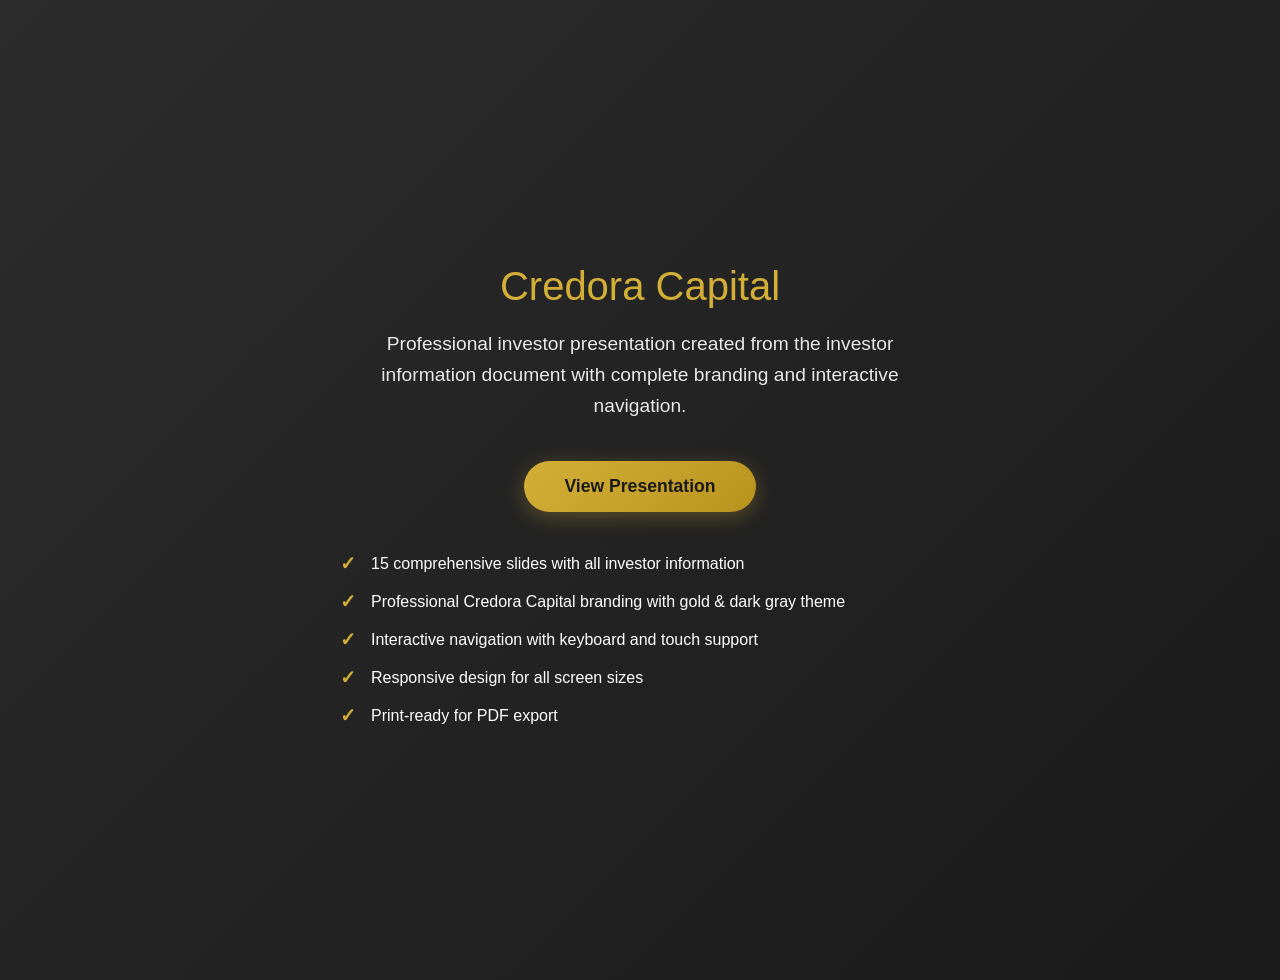
<file: index.html>
<!DOCTYPE html>
<html lang="en">
<head>
    <meta charset="UTF-8">
    <meta name="viewport" content="width=device-width, initial-scale=1.0">
    <title>Credora Capital Presentation</title>
    <style>
        body {
            font-family: 'Segoe UI', Tahoma, Geneva, Verdana, sans-serif;
            background: linear-gradient(135deg, #2c2c2c 0%, #1a1a1a 100%);
            color: white;
            margin: 0;
            padding: 40px;
            display: flex;
            justify-content: center;
            align-items: center;
            min-height: 100vh;
        }
        
        .container {
            text-align: center;
            max-width: 600px;
        }
        
        h1 {
            color: #D4AF37;
            font-size: 2.5rem;
            margin-bottom: 20px;
            font-weight: 300;
        }
        
        p {
            font-size: 1.2rem;
            line-height: 1.6;
            margin-bottom: 40px;
            opacity: 0.9;
        }
        
        .presentation-link {
            display: inline-block;
            background: linear-gradient(135deg, #D4AF37 0%, #B8941F 100%);
            color: #1a1a1a;
            padding: 15px 40px;
            border-radius: 50px;
            text-decoration: none;
            font-weight: 600;
            font-size: 1.1rem;
            transition: all 0.3s ease;
            box-shadow: 0 5px 20px rgba(212, 175, 55, 0.3);
        }
        
        .presentation-link:hover {
            transform: translateY(-3px);
            box-shadow: 0 8px 25px rgba(212, 175, 55, 0.4);
        }
        
        .features {
            margin-top: 40px;
            text-align: left;
        }
        
        .feature {
            margin-bottom: 15px;
            display: flex;
            align-items: center;
        }
        
        .feature:before {
            content: "✓";
            color: #D4AF37;
            font-weight: bold;
            margin-right: 15px;
            font-size: 1.2rem;
        }
    </style>
</head>
<body>
    <div class="container">
        <h1>Credora Capital</h1>
        <p>Professional investor presentation created from the investor information document with complete branding and interactive navigation.</p>
        
        <a href="credora_presentation.html" class="presentation-link">
            View Presentation
        </a>
        
        <div class="features">
            <div class="feature">15 comprehensive slides with all investor information</div>
            <div class="feature">Professional Credora Capital branding with gold & dark gray theme</div>
            <div class="feature">Interactive navigation with keyboard and touch support</div>
            <div class="feature">Responsive design for all screen sizes</div>
            <div class="feature">Print-ready for PDF export</div>
        </div>
    </div>
</body>
</html>
</file>
